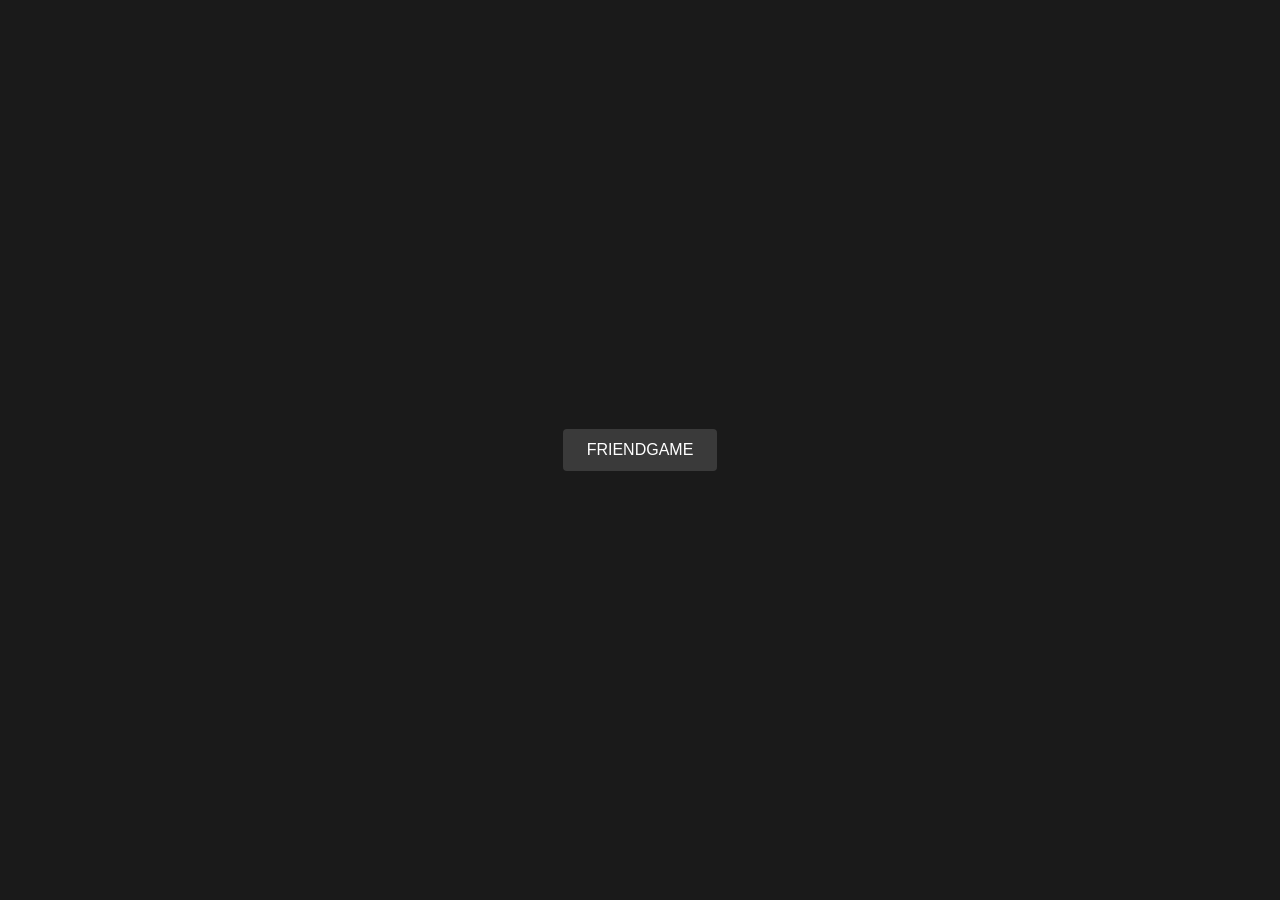
<file: index.html>
<html> 
  <link rel="stylesheet" href="styles.css">
  <head>
    <title>Hello World</title> 
  </head>

  <body> 
    <h1>
      <a href="PERSONAL PAGE"><button>FRIENDGAME</button></a>
    </h1>
  </body>
</html>
</file>
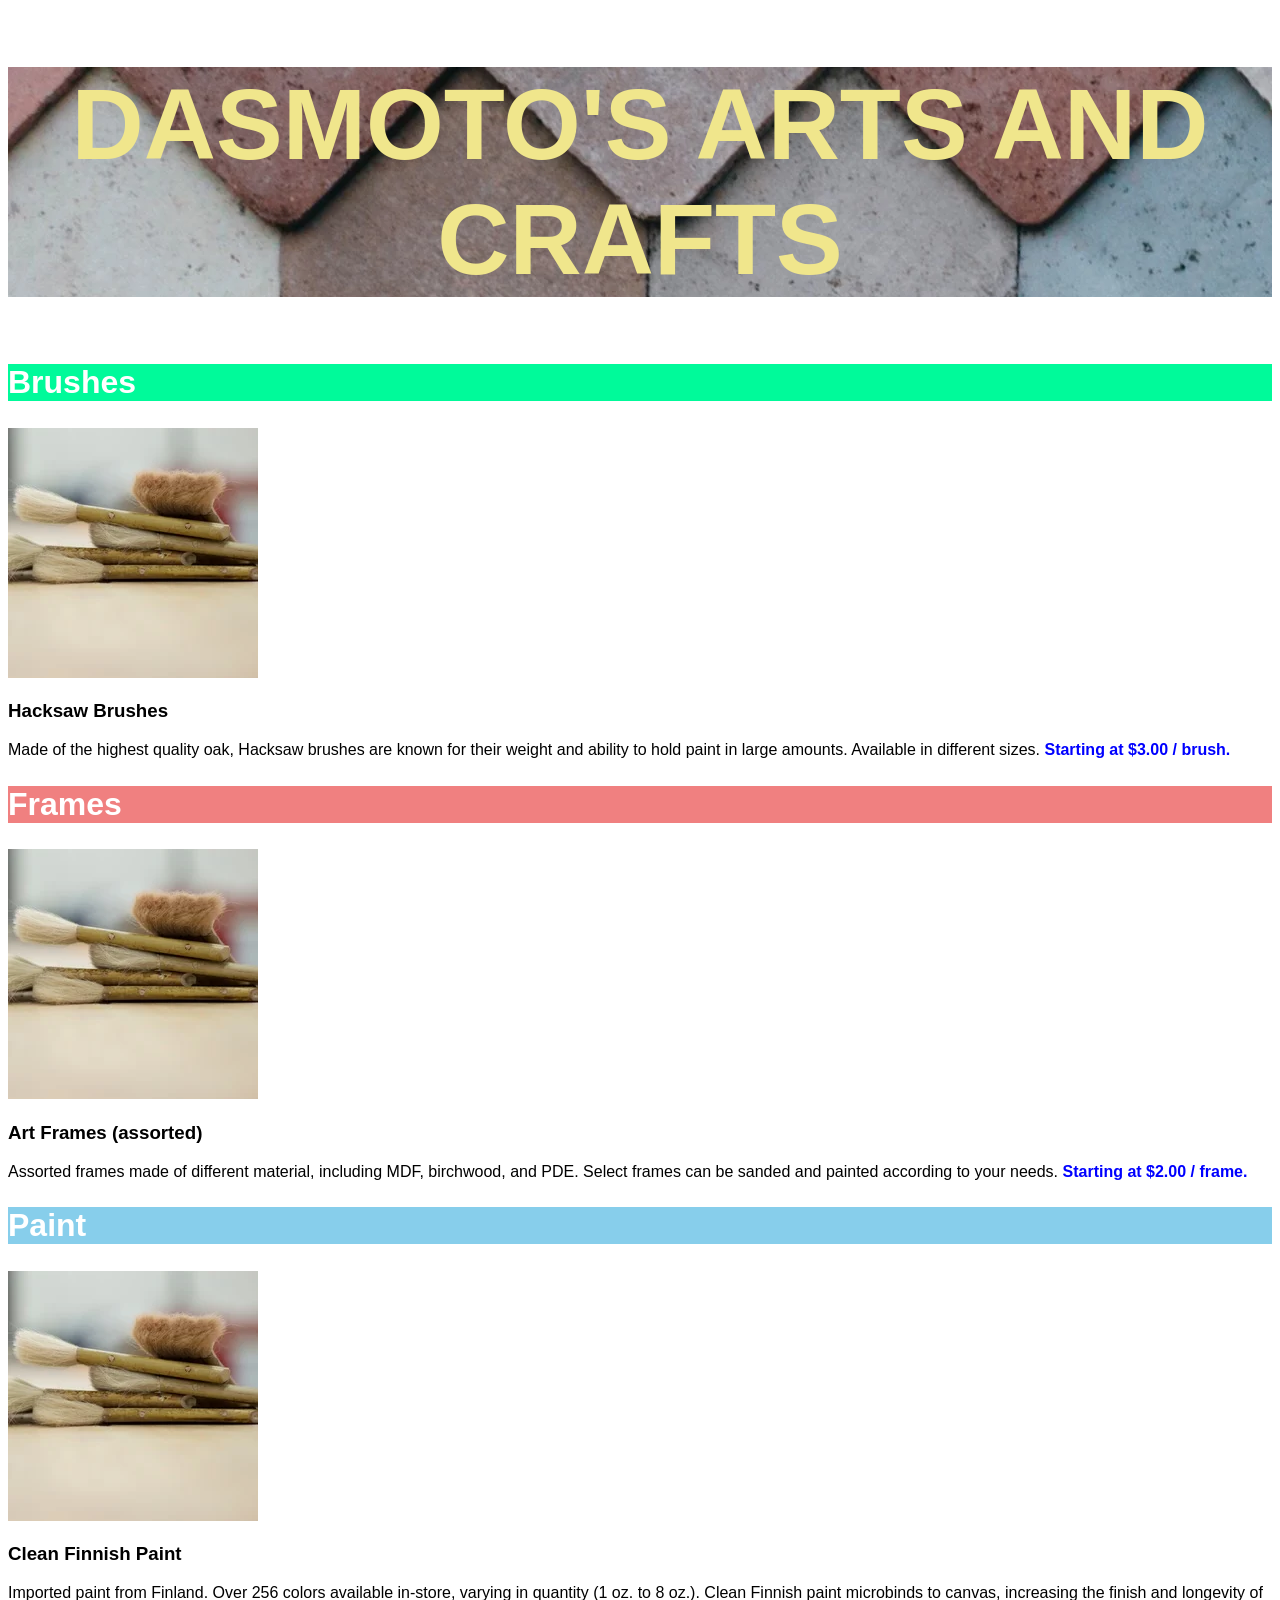
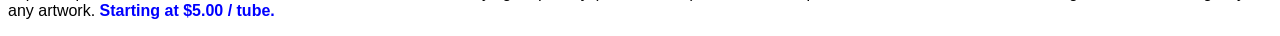
<file: Dasmoto/index.html>
<!DOCTYPE html>
<html lang="en">
<head>
    <meta charset="UTF-8">
    <meta name="viewport" content="width=device-width, initial-scale=1.0">
    <title>Document</title>
    <link rel="stylesheet" href="./Resources/Style/index.css">
</head>
<body class="body">
    <!--HEADER SECTION-->
    <div>
        <h1 class="header">DASMOTO'S ARTS AND CRAFTS</h1>
    </div>
    
    <!--BODY SHIT-->
    <div>
        <h2 id="brushes">Brushes</h2>
        <img src="./Resources/Images/hacksaw.webp">
        <h3>Hacksaw Brushes</h3>
        <p>Made of the highest quality oak, Hacksaw brushes are known for their weight and ability to hold paint in large amounts. Available in different sizes. <span id="link">Starting at $3.00 / brush.</span></p>
    </div>
    <div>
        <h2 id="frames">Frames</h2>
        <img src="./Resources/Images/hacksaw.webp">
        <h3>Art Frames (assorted)</h3>
        <p>Assorted frames made of different material, including MDF, birchwood, and PDE. Select frames can be sanded and painted according to your needs. <span id="link">Starting at $2.00 / frame.</span></p>
    </div>
    <div>
        <h2 id="paint">Paint</h2>
        <img src="./Resources/Images/hacksaw.webp">
        <h3>Clean Finnish Paint</h3>
        <p>Imported paint from Finland. Over 256 colors available in-store, varying in quantity (1 oz. to 8 oz.). Clean Finnish paint microbinds to canvas, increasing the finish and longevity of any artwork. <span id="link">Starting at $5.00 / tube.</span></p>
    </div>
</body>
</html>
</file>
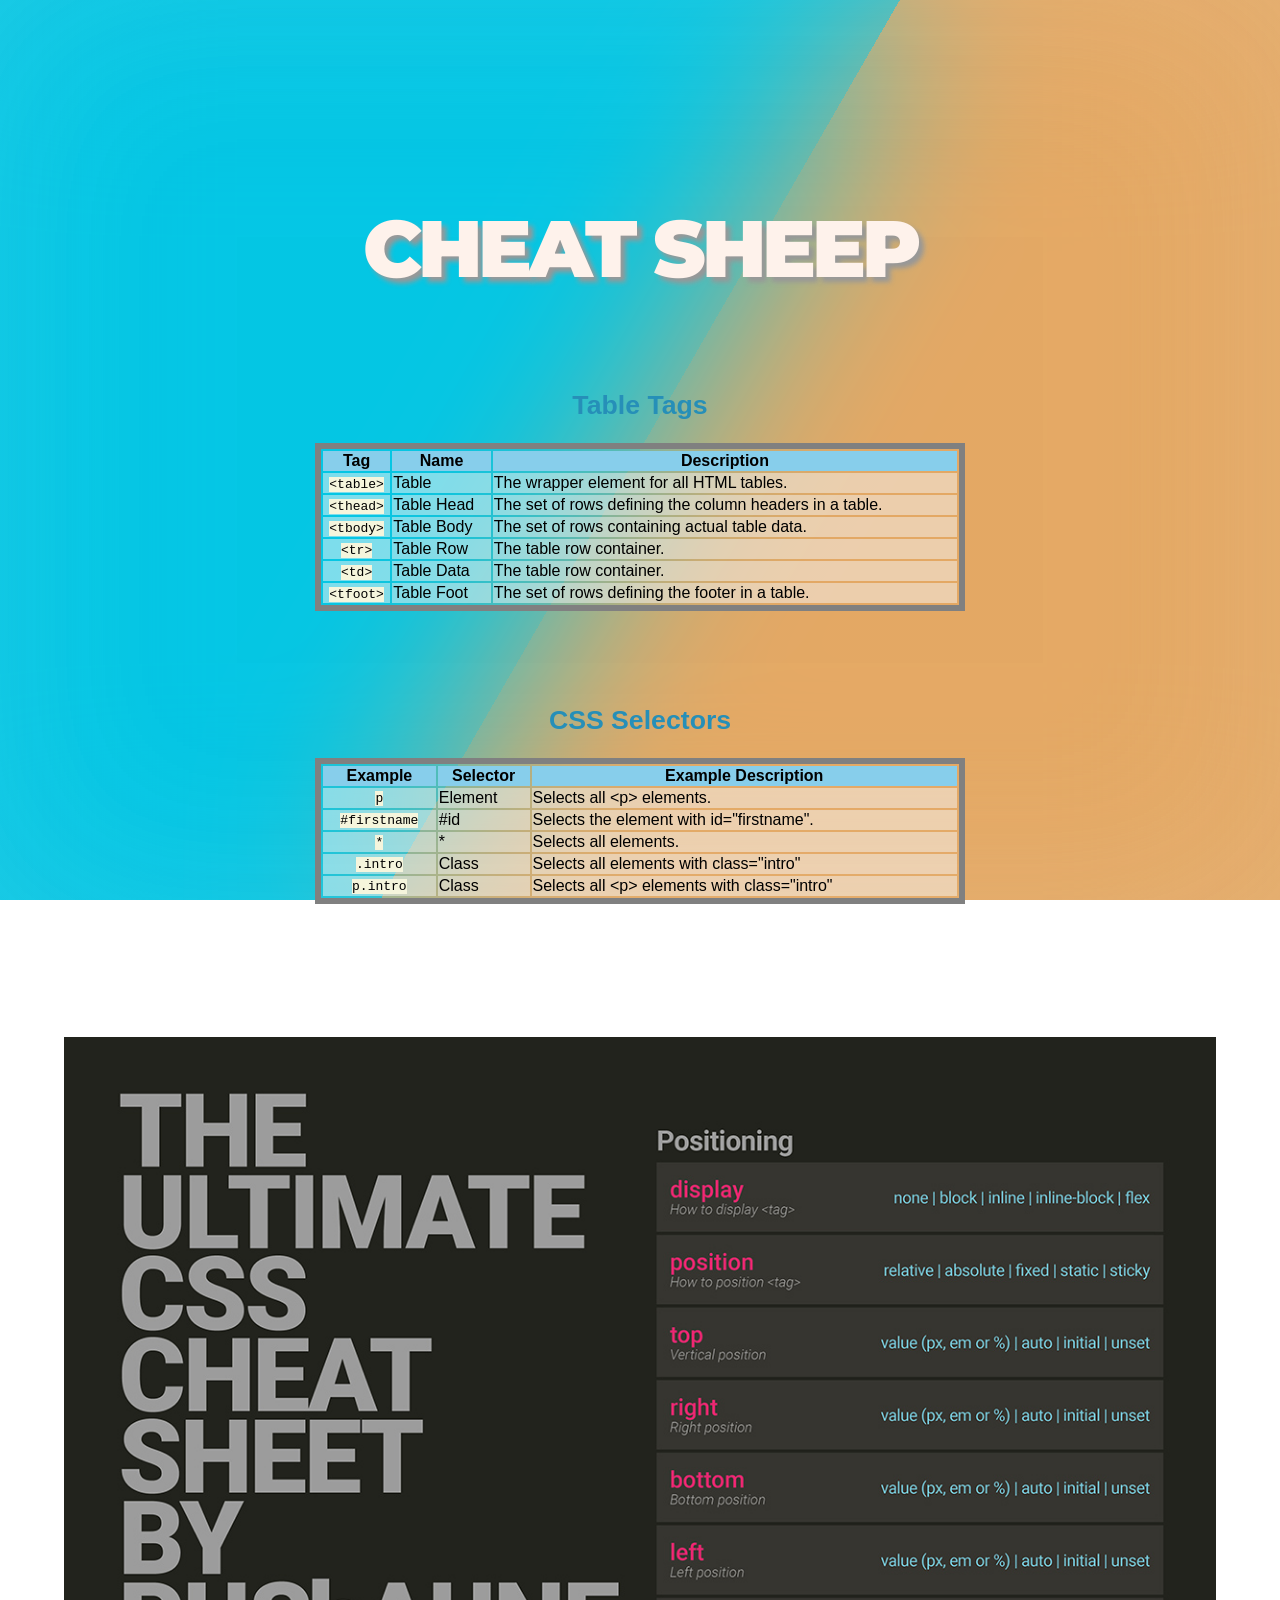
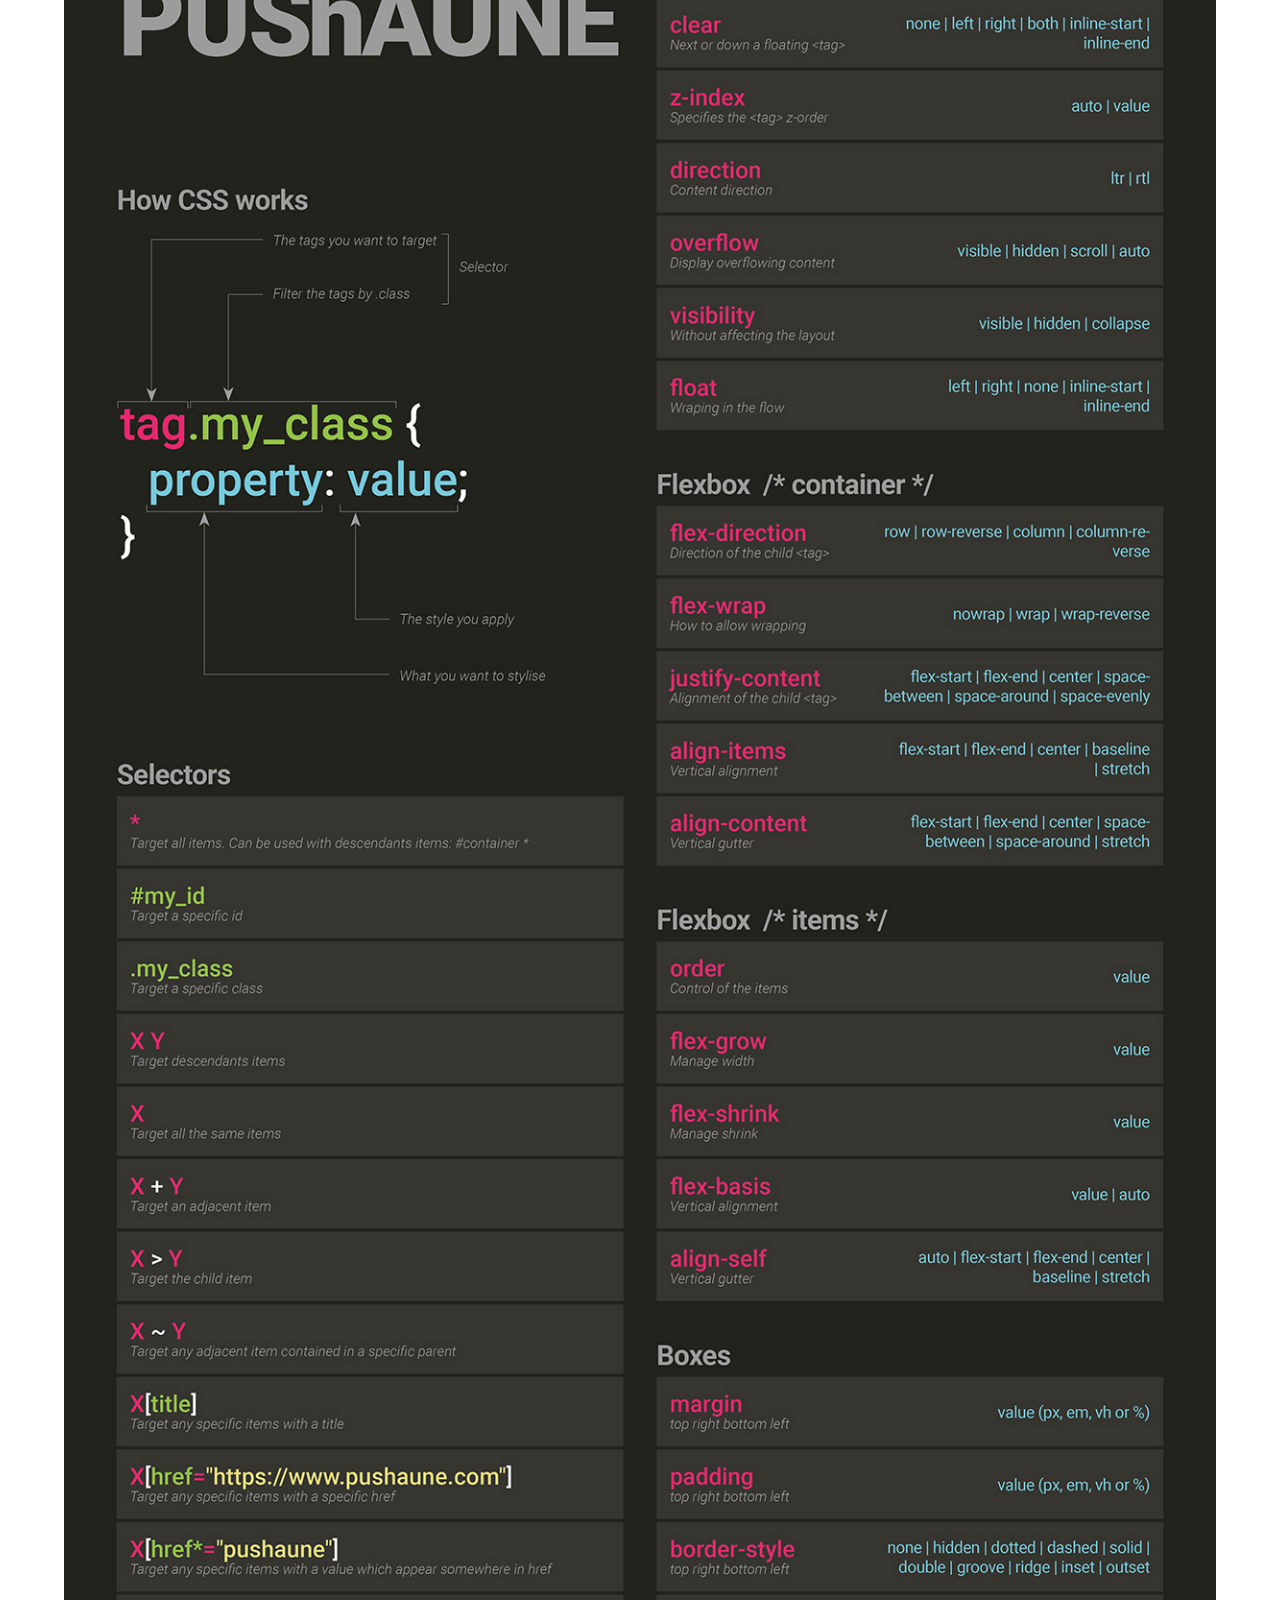
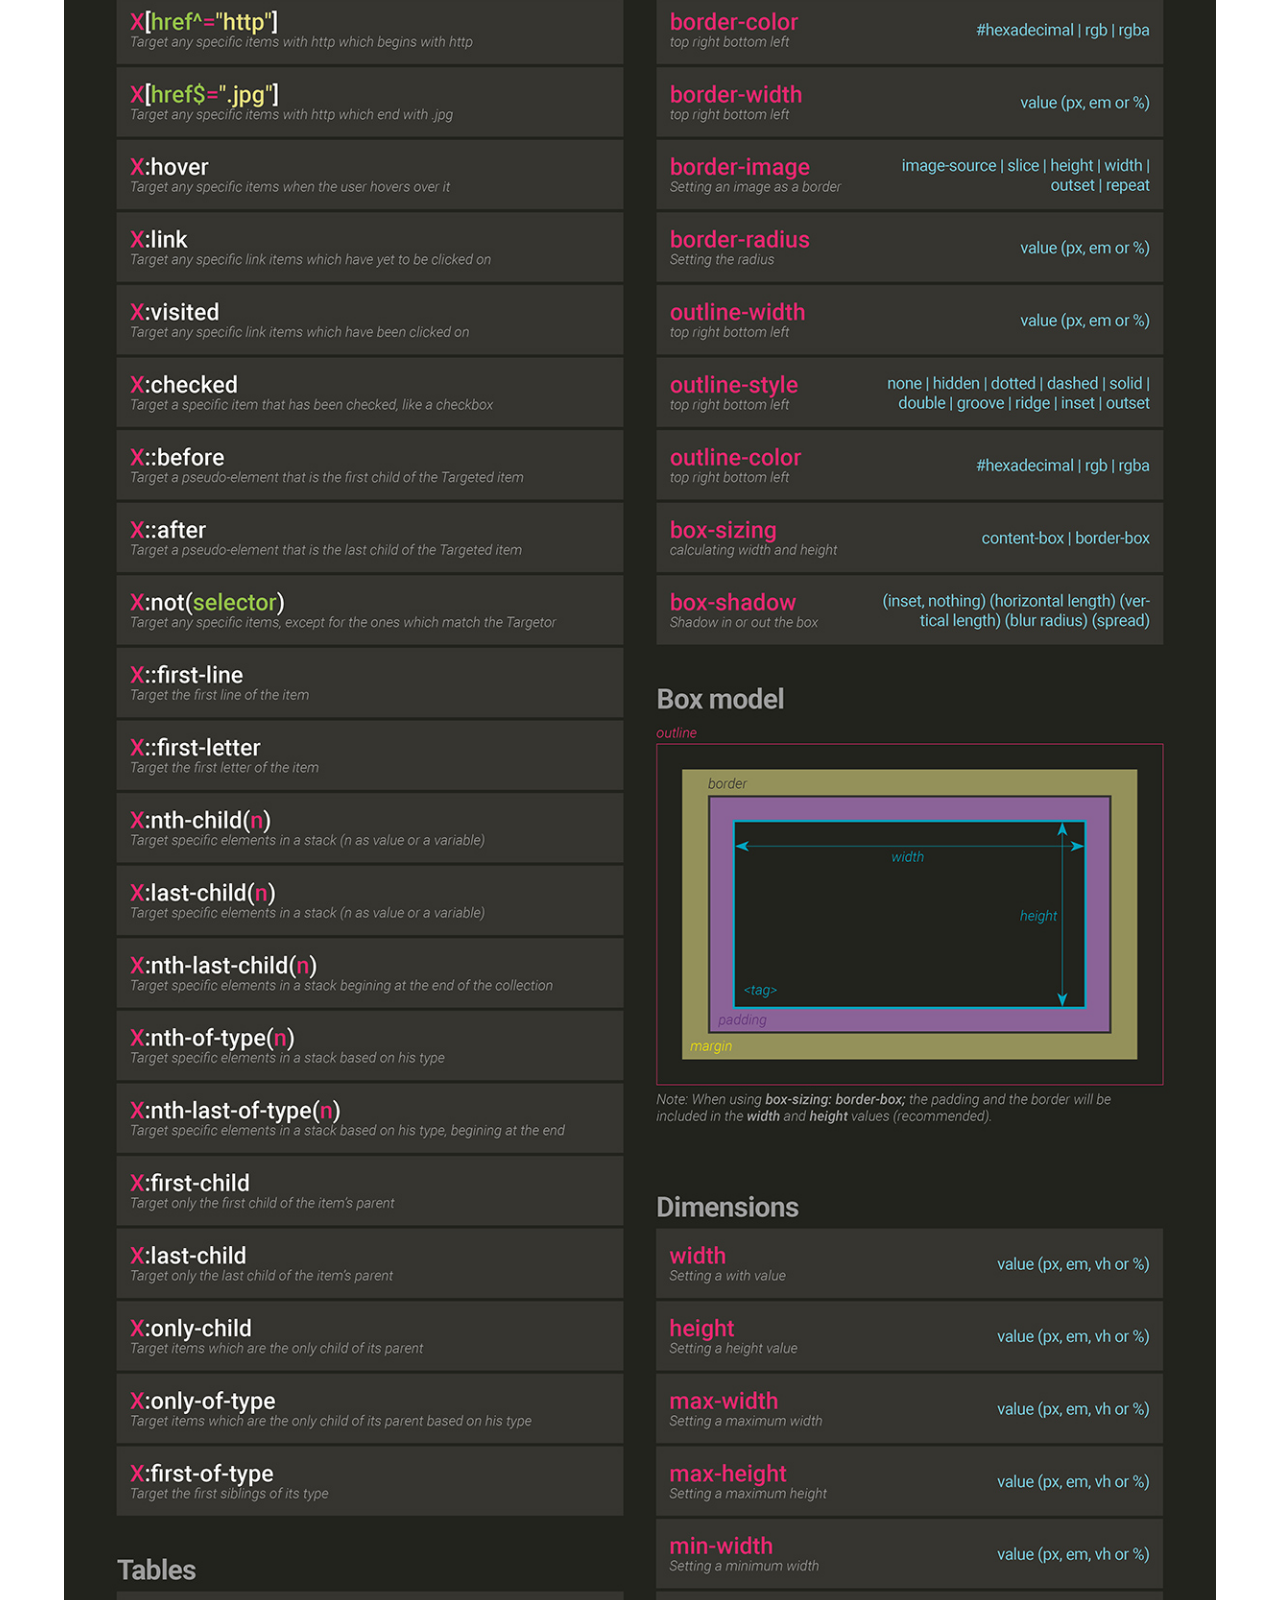
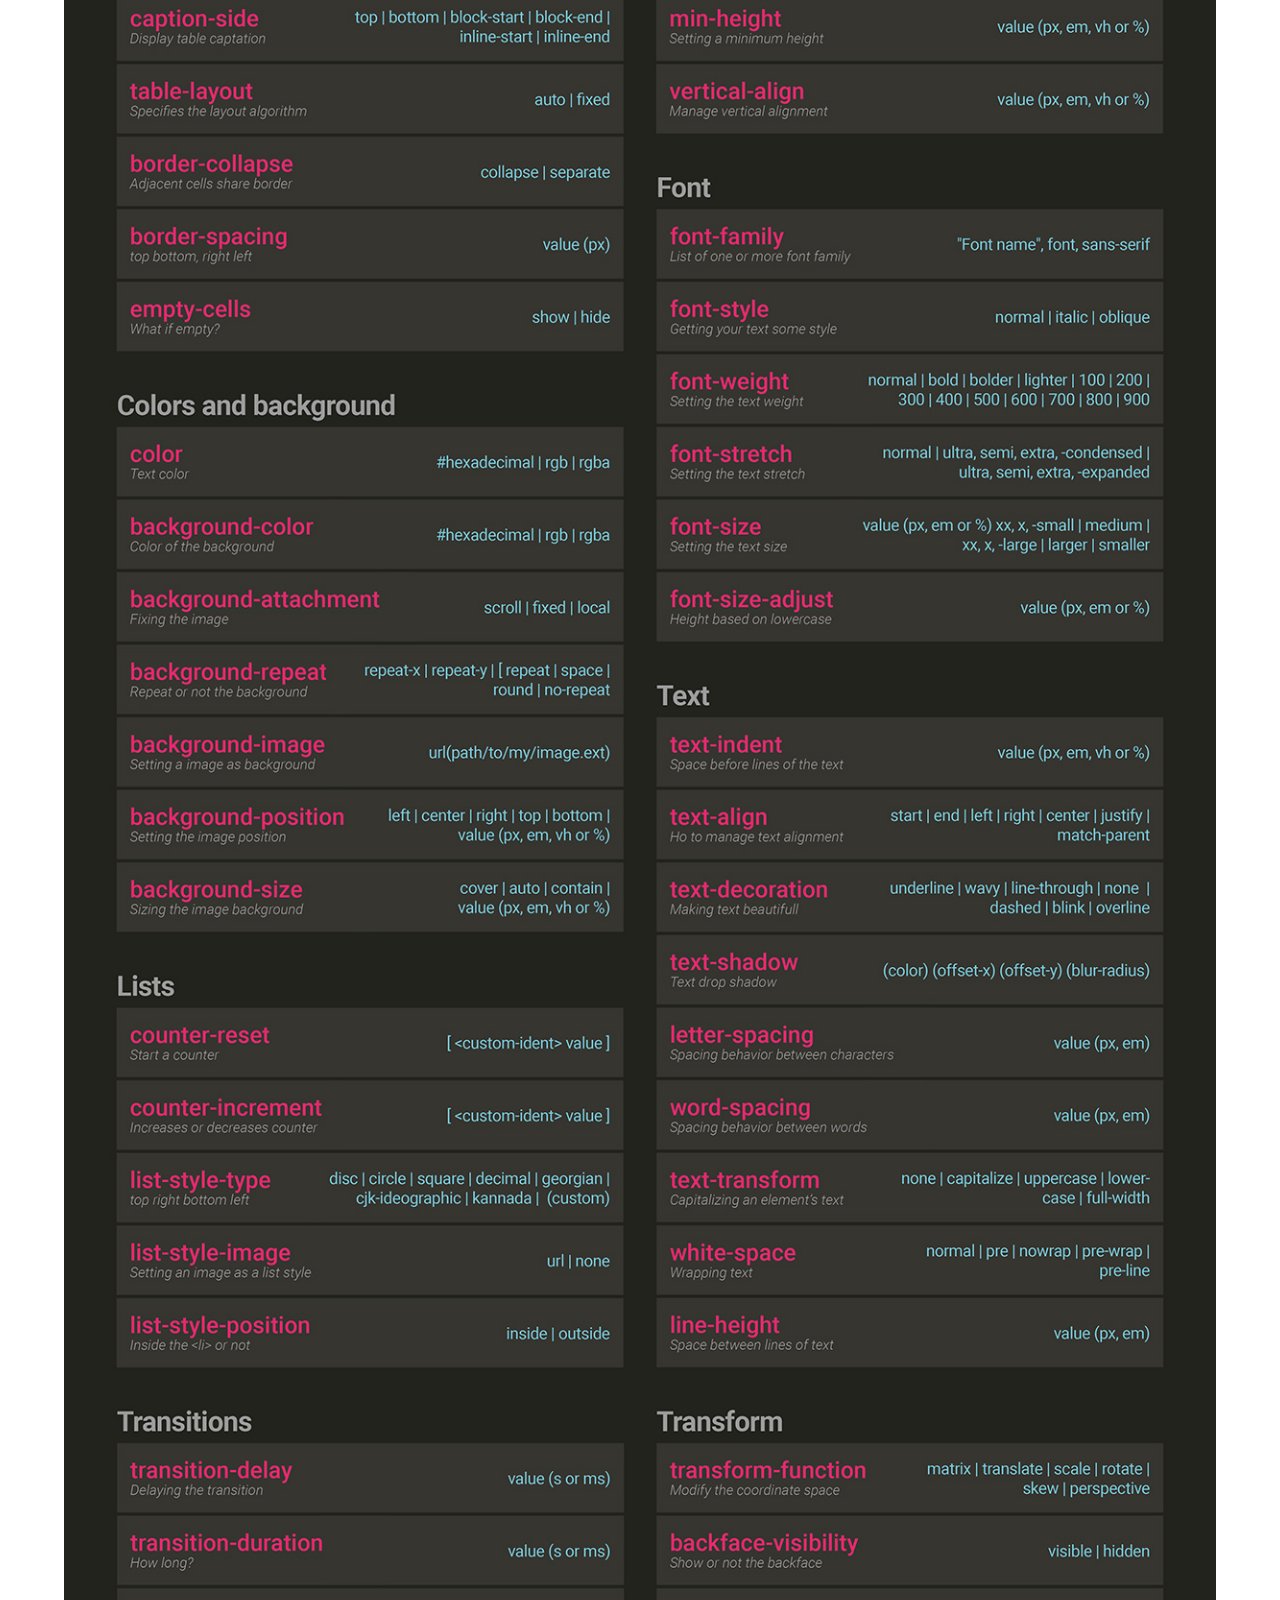
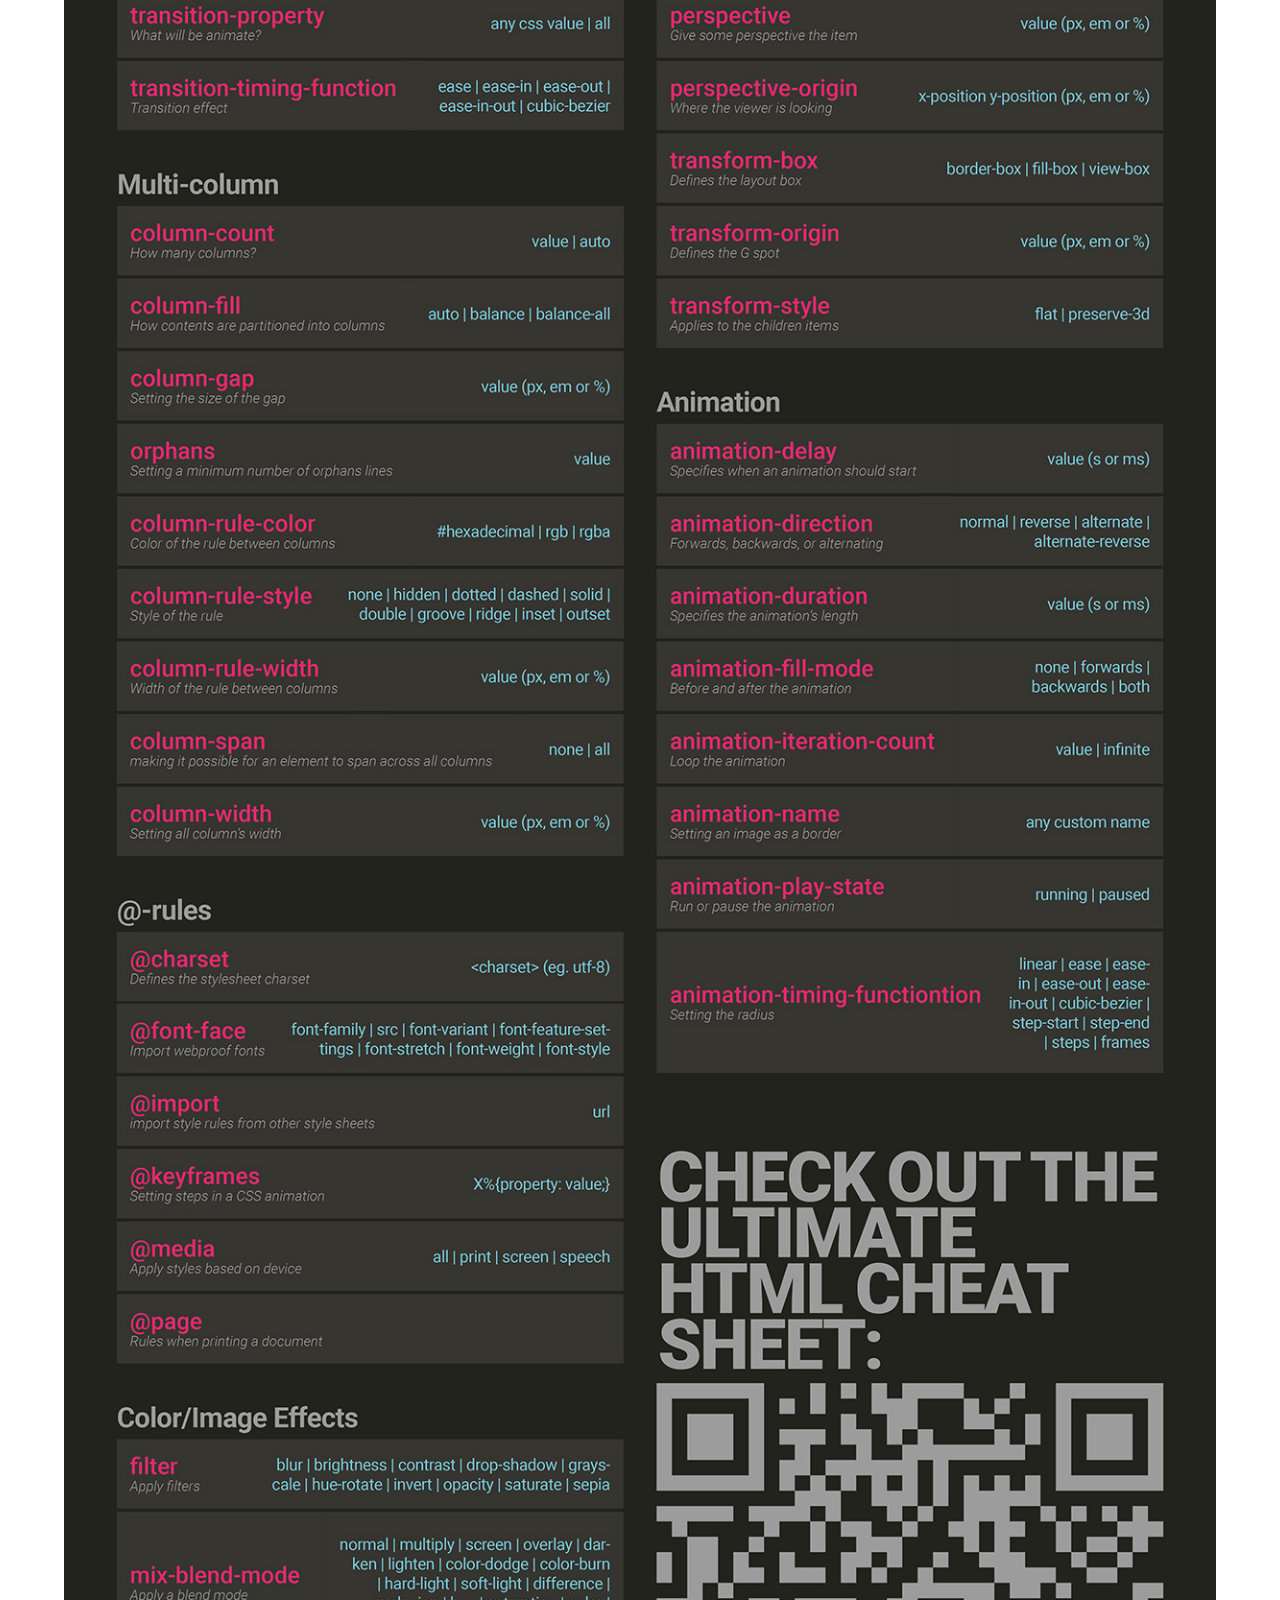
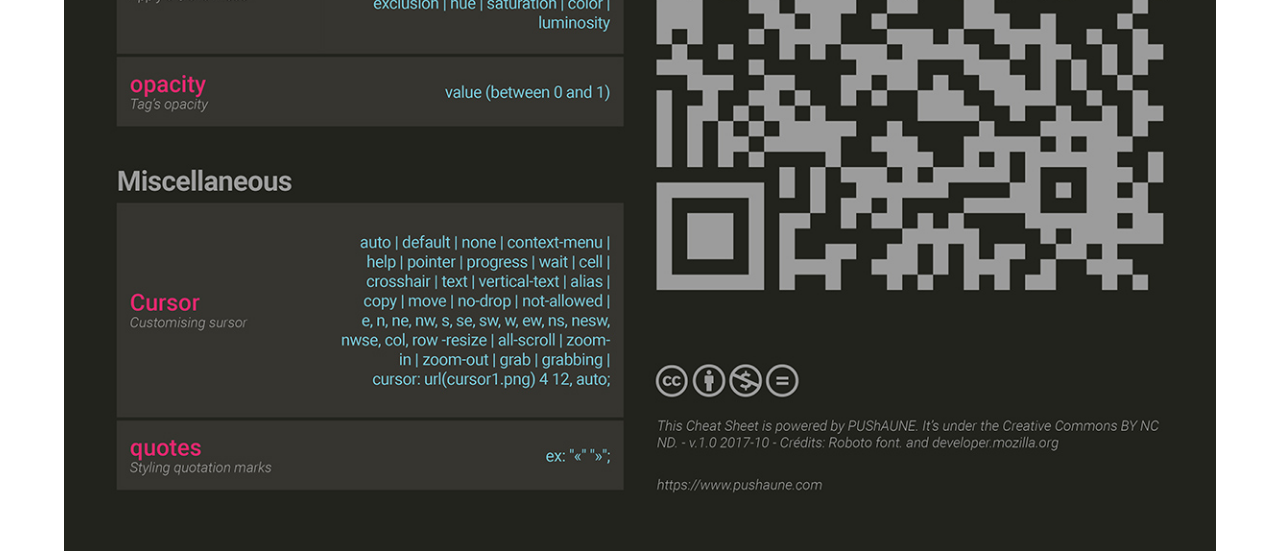
<file: html-css-cheatsheet-starting/index.html>
<!DOCTYPE html>
<html lang="en">
    <link rel="stylesheet" href="styles.css">
<head>
    <link rel="preconnect" href="https://fonts.googleapis.com">
<link rel="preconnect" href="https://fonts.gstatic.com" crossorigin>
<link href="https://fonts.googleapis.com/css2?family=Montserrat:ital,wght@0,100..900;1,100..900&display=swap" rel="stylesheet">
</head>
<body>
    
    <h1>CHEAT SHEEP
    </h1>
    <h2>Table Tags
    </h2>
    <div class="bg"></div>
<div class="bg bg2"></div>
<div class="bg bg3"></div>
<div class="blurred-overlay"></div>
   <table>
      <thead>
        <tr><th>Tag</th>
        <th>Name</th>
        <th>Description</th>
      </tr></thead>
      <tbody>
        <tr>
          <td><span class="code">&lt;table&gt;</span></td>
          <td>Table</td>
          <td>The wrapper element for all HTML tables.</td>
        </tr>
        <tr>
          <td><span class="code">&lt;thead&gt;</span></td>
          <td>Table Head</td>
          <td>The set of rows defining the column headers in a table.</td>
        </tr>
        <tr>
          <td><span class="code">&lt;tbody&gt;</span></td>
          <td>Table Body</td>
          <td>The set of rows containing actual table data.</td>
        </tr>
        <tr>
          <td><span class="code">&lt;tr&gt;</span></td>
          <td>Table Row</td>
          <td>The table row container.</td>
        </tr>
        <tr>
          <td><span class="code">&lt;td&gt;</span></td>
          <td>Table Data</td>
          <td>The table row container.</td>
        </tr>
        <tr>
          <td><span class="code">&lt;tfoot&gt;</span></td>
          <td>Table Foot</td>
          <td>The set of rows defining the footer in a table.</td>
        </tr>
      </tbody>
    </table>

     <h2>CSS Selectors
    </h2>
    
       <table>
      <thead>
        <tr><th>Example</th>
        <th>Selector</th>
        <th>Example Description</th>
      </tr></thead>
      <tbody>
        <tr>
          <td><span class="code">p</span></td>
          <td>Element</td>
          <td>Selects all &lt;p&gt; elements.</td>
        </tr>
        <tr>
          <td><span class="code">#firstname</span></td>
          <td>#id</td>
          <td>Selects the element with id="firstname".</td>
        </tr>
        <tr>
          <td><span class="code">*</span></td>
          <td>*</td>
          <td>Selects all elements.</td>
        </tr>
        <tr>
          <td><span class="code">.intro</span></td>
          <td>Class</td>
          <td>Selects all elements with class="intro"</td>
        </tr>
        <tr>
          <td><span class="code">p.intro</span></td>
          <td>Class</td>
          <td>Selects all &lt;p&gt; elements with class="intro"</td>
        </tr>
      </tbody>
    </table>
    <img src="ULTIMATE_CSS_cheat_sheet_by_PUShAUNE_vertical.jpg">

</body>
</html>
</file>
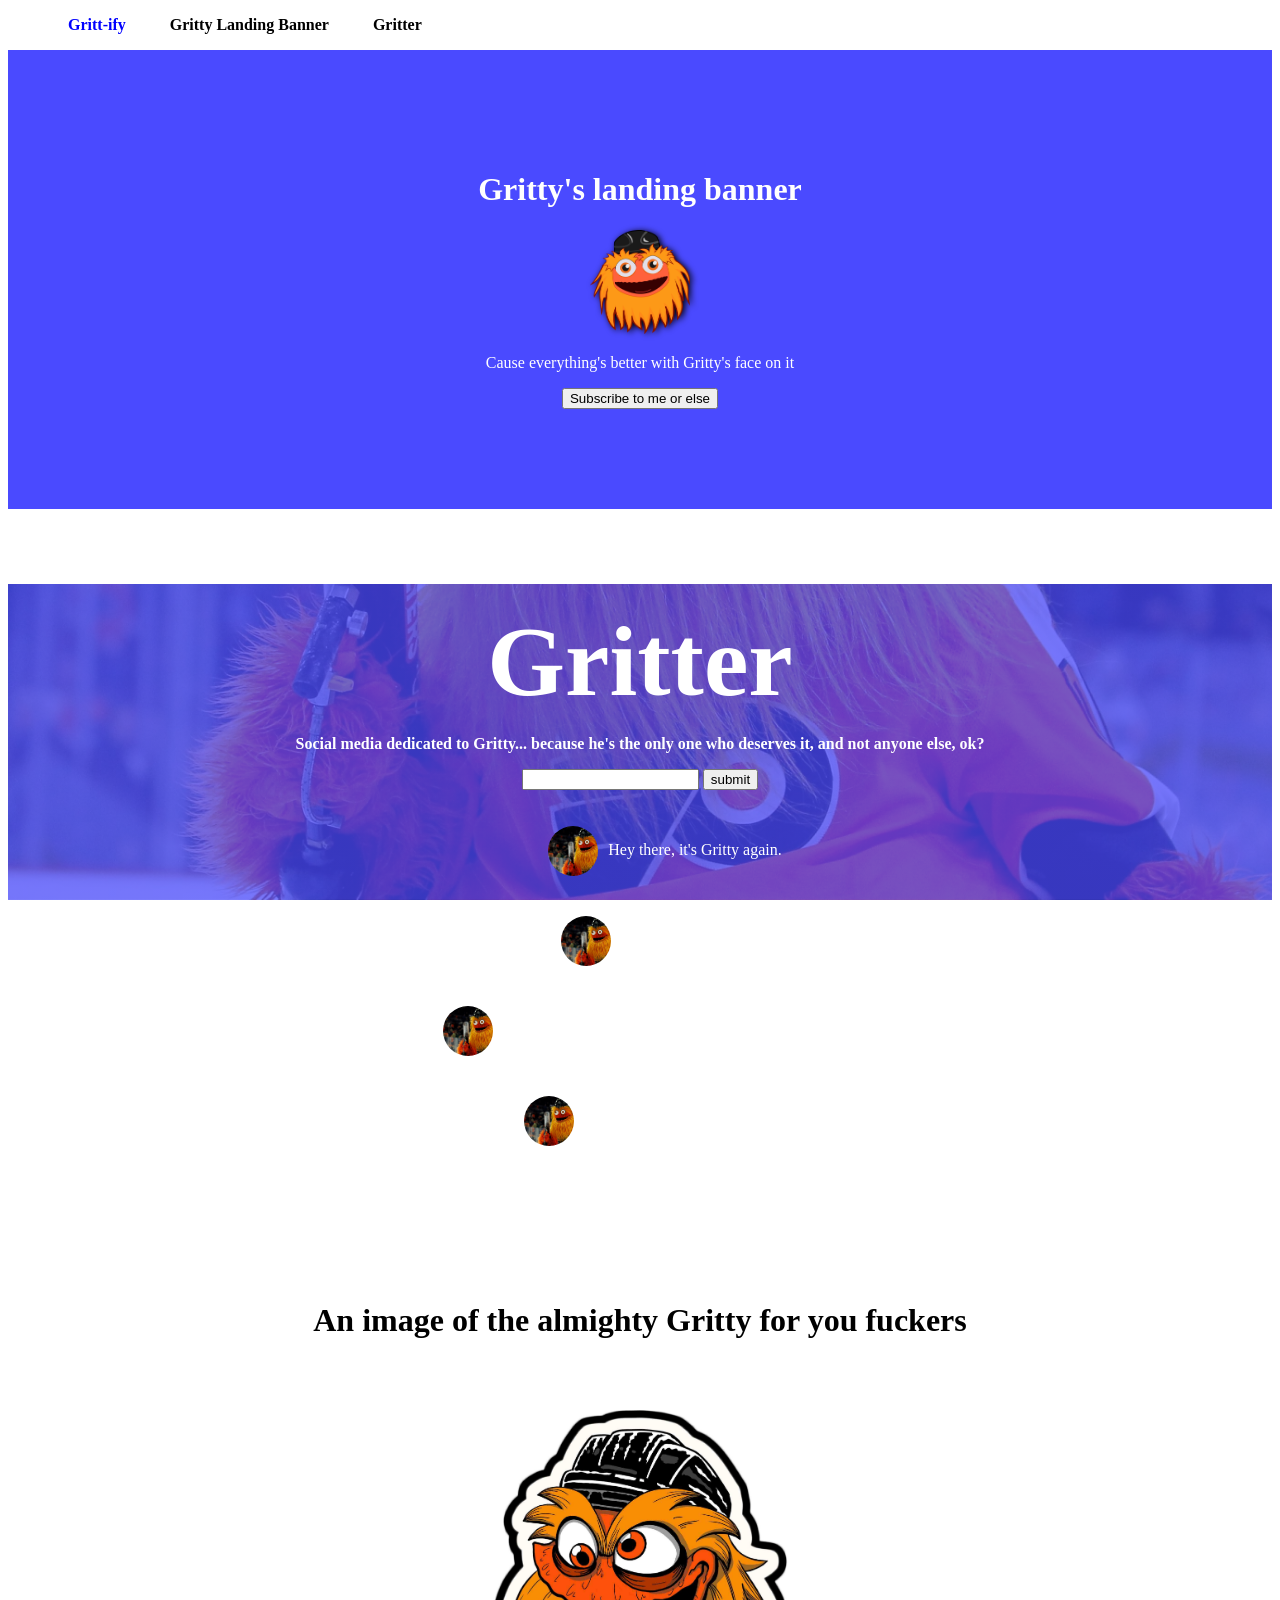
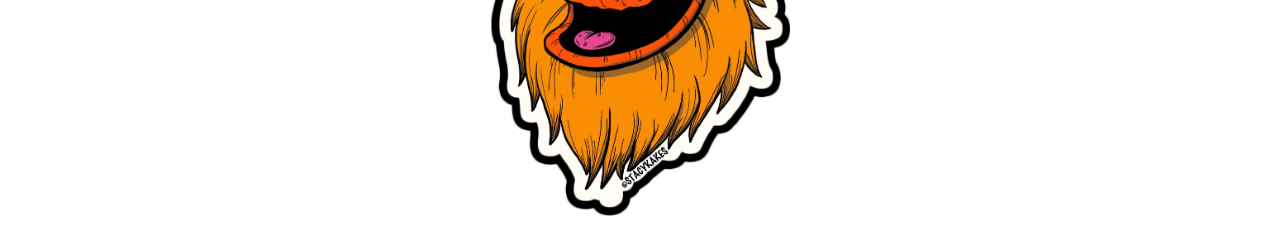
<file: TestProject/index.html>
<!DOCTYPE html>
<html lang="en">
<head>
    <meta charset="UTF-8">
    <meta name="viewport" content="width=device-width, initial-scale=1.0">
    <title>Gritt-ify</title>
    <link rel="stylesheet" href="./Resources/CSS/index.css">
</head>
<body>
    <!--Navbar section-->
    <nav class="navbar">
        <ul>
            <li class="bold"><a class="blue" href="">Gritt-ify</a></li>
            <li class="bold"><a href="">Gritty Landing Banner</a></li>
            <li class="bold"><a href="">Gritter</a></li>
        </ul>
    </nav>
    <!--banner section-->
    <div class="banner">
        <h1>Gritty's landing banner</h1>
        <img id="small-gritty" src="./Resources/images/image_processing20200423-23567-eulwol.png" alt="Gritty">
        <p>Cause everything's better with Gritty's face on it</p>
        <button>Subscribe to me or else</button>
    </div>


    <!--Gritter section-->
    <div class="gritter-section">
        <span id="gritter" class="bold">Gritter</span>
        <p class="bold">Social media dedicated to Gritty... because he's the only one who deserves it, and not anyone else, ok?</p>
        <form action="">
            <input type="text">
            <input type="submit"value="submit">
        </form>
        <div id="greets">
            <ul>
                <li>
                    <div class="avatar"></div><span>Hey there, it's Gritty again.</span>
                </li>
                <li>
                    <div class="avatar"></div><span>It's fine. No one cares..</span>
                </li>
                <li>
                    <div class="avatar"></div><span>Eating children is definitely *not* a thing I'm into probably.</span>
                </li>
                <li>
                    <div class="avatar"></div><span>Hey there, it's Gritty again (again).</span>
                </li>
            </ul>
        </div>
    </div>
    <!--BOTTOM PART THAT IS JUST FOR SCROLLING-->
    <div class="footer">
        <h1>An image of the almighty Gritty for you fuckers</h1>
        <img id="footimage" src="./Resources/images/71ap5L7jSGL.jpg">
    </div>
</body>
</html>
</file>
<file: styles.css>
* {
    margin: 0;
    padding: 0;
    box-sizing: border-box;
}

body {
    background-color: #1a1a1a;
    color: #ffffff;
    font-family: -apple-system, BlinkMacSystemFont, 'Segoe UI', Roboto, Oxygen, Ubuntu, Cantarell, sans-serif;
    display: flex;
    justify-content: center;
    align-items: center;
    min-height: 100vh;
}

button {
    background-color: #3a3a3a;
    color: #ffffff;
    border: none;
    padding: 12px 24px;
    font-size: 16px;
    cursor: pointer;
    transition: background-color 0.3s ease;
    border-radius: 4px;
}

button:hover {
    background-color: #4a4a4a;
}

button:active {
    background-color: #2a2a2a;
}

h1 {
    text-align: center;
}
</file>
<file: Dasmoto/Resources/Style/index.css>
.body {
    font-family: helvetica;
}

.header {
    font-family: Helvetica;
    font-size: 100px;
    font-weight: bold;
    color: khaki;
    background-image: url(../Images/pattern.webp);
    text-align: center;
}

#brushes {
    font-family: helvetica;
    font-size: 32px;
    font-weight: bold;
    color: white;
    background-color: mediumspringgreen;
}

#frames {
    font-family: helvetica;
    font-size: 32px;
    font-weight: bold;
    color: white;
    background-color: lightcoral;
}

#paint {
    font-family: helvetica;
    font-size: 32px;
    font-weight: bold;
    color: white;
    background-color: skyblue;
}

#link {
    font-family: helvetica;
    font-weight: bold;
    color: blue;
}
</file>
<file: html-css-cheatsheet-starting/styles.css>
html {
  height:100%;
}

body {
  margin:0;
  z-index: 0;
}

.montserrat-hello {
  font-family: "Montserrat", sans-serif;
  font-optical-sizing: auto;
  font-weight: 900;
  font-style: normal;
}

@keyframes slide {
  0% {
    transform: translateX(-25%);
  }
  100% {
    transform: translateX(25%);
  }
}

.blurred-overlay {
  position: fixed;
  inset: 0;
  background-color: rgba(125, 125, 125, 0.2);
  backdrop-filter: blur(100px);
  -webkit-backdrop-filter: blur(100px);
  z-index: -1;
  mix-blend-mode:multiply
}

.bg {
  animation:slide 3s ease-in-out infinite alternate;
  background-image: linear-gradient(-60deg, rgb(255, 188, 110) 50%, rgb(0, 221, 255) 50%);
  bottom:0;
  left:-50%;
  opacity:.5;
  position:fixed;
  right:-50%;
  top:0;
  z-index:-2;
}

.bg2 {
  animation-direction:alternate-reverse;
  animation-duration:4s;
}

.bg3 {
  animation-duration:5s;
}

.placeholder {
    text-decoration: underline;
    color: rgb(179, 195, 255);
    cursor: crosshair;
    border-radius: 5px;
    letter-spacing: 5px;
    
}


h1 {
    font-family: "Montserrat", sans-serif;
    font-size: 60pt;
    font-weight:900;
    text-align: center;
    text-shadow: 5px 5px 5px rgb(152, 152, 152);
    color: rgb(254, 242, 235);
    display: flex;
    justify-content: center;
    align-items: top;
    letter-spacing: -.05em;
    margin-top: 2.5em;
    z-index: 0;
}

.melting-text-container {
    position: relative;
    overflow: hidden;
}

.melting-text {
    font-size: 6rem;
    font-weight: 900;
    text-transform: uppercase;
    color: #fff;
    position: relative;
    animation: melt 3s infinite ease-in-out;
    background: linear-gradient(90deg, #ff6f61, #ffbd44, #ff6f61);
    color: transparent;
}

.melting-text::before,
.melting-text::after {
    content: 'MELTING';
    position: absolute;
    top: 0;
    left: 0;
    width: 100%;
    height: 100%;
    background: linear-gradient(90deg, #ff6f61, #ffbd44, #ff6f61);
    color: transparent;
    z-index: -1;
    transform: scaleY(1);
    opacity: 0.5;
    animation: drip 3s infinite ease-in-out;
}

.melting-text::after {
    filter: blur(10px);
    opacity: 0.3;
}

/* Keyframes for melting effect */
@keyframes melt {
    0%, 100% {
        transform: translateY(0);
    }
    50% {
        transform: translateY(20px);
    }
}

@keyframes drip {
    0%, 100% {
        transform: scaleY(1);
        opacity: 0.5;
    }
    50% {
        transform: scaleY(1.5);
        opacity: 0.7;
    }
}


h2 {
    font-family: sans-serif;
    font-size: 20pt;
    text-align: center;
    display: flex;
    justify-content: center;
    margin-top: 3.5em;
    color: rgb(38, 143, 184);
    z-index: 0;

}

table {
    font-family: sans-serif;
    border: 6px solid;
    width: 650px;
    margin: 0 auto;
    display: table;
    border-collapse: separate;
    box-sizing: border-box;
    unicode-bidi: isolate;
    line-height: normal;
    font-weight: normal;
    font-size: medium;
    font-style: normal;
    color: black;
    border-spacing: 2px;
    border-color: gray;
    white-space: normal;
    font-variant: normal;
    z-index: 0;

    
}

td:first-child {
    text-align: center;
    vertical-align: middle;
}

thead {
    background-color: skyblue;
}

tbody {
    background-color: rgba(245, 245, 245, .5);
}

.code {
    font-family: monospace;
    background-color: beige;
    text-align: center;
    vertical-align: middle;
}

img {
    display: block;
    margin-top: 100pt;
    margin-left: auto;
    margin-right: auto;
    margin-bottom: 100pt;
    width: 90%;
    z-index: 0;
}
</file>
<file: TestProject/Resources/CSS/index.css>
.navbar {
    background-color: white;
    position: fixed;
    top: 0;
    width: 100%;
}

.navbar li {
    display: inline-block;
    padding: 0 20px;
}

.navbar a {
    text-decoration: none;
    color: black;
}

.banner {
    background-color: rgb(74 74 255);
    color: white;
    margin-top: 50px;
    margin-bottom: 75px;
    padding: 100px 0;
    text-align: center;
}

.gritter-section {
    background-image: linear-gradient(
        to bottom,
        rgb(74 74 255 / 75%),
        rgb(74 74 255 / 75%)
      ), url(../images/200122-gritty-mn-1540.webp);
      background-attachment: fixed;
      background-position: center;
      background-size: cover;
        color: white;
    padding: 20px 50px;
    text-align: center;
}

.avatar {
    background-image: url(../images/200122-gritty-mn-1540.webp);
    background-size: cover;
    height: 50px;
    width: 50px;
    border-radius: 50%;
    display: inline-block;
    vertical-align: middle;
    margin: 20px 10px;
}

.footer {
    text-align: center;
    margin-top: 100px;
}

.bold {
    font-weight: 900;
}

a.blue {
    color: blue;
}

#small-gritty {
    width: 100px;
    filter: drop-shadow(2px 1px 3px black);
}

#gritter {
    color: #ffffff;
    font-size: 100px;
    text-align: center;
    padding: 0 300px;
    border: 2px;
    border-style: none;
    border-radius: 20%;
}

#greets ul {
    list-style-type: none;
}

#footimage {
    width: 300px;
    padding-top: 50px;
}
</file>
